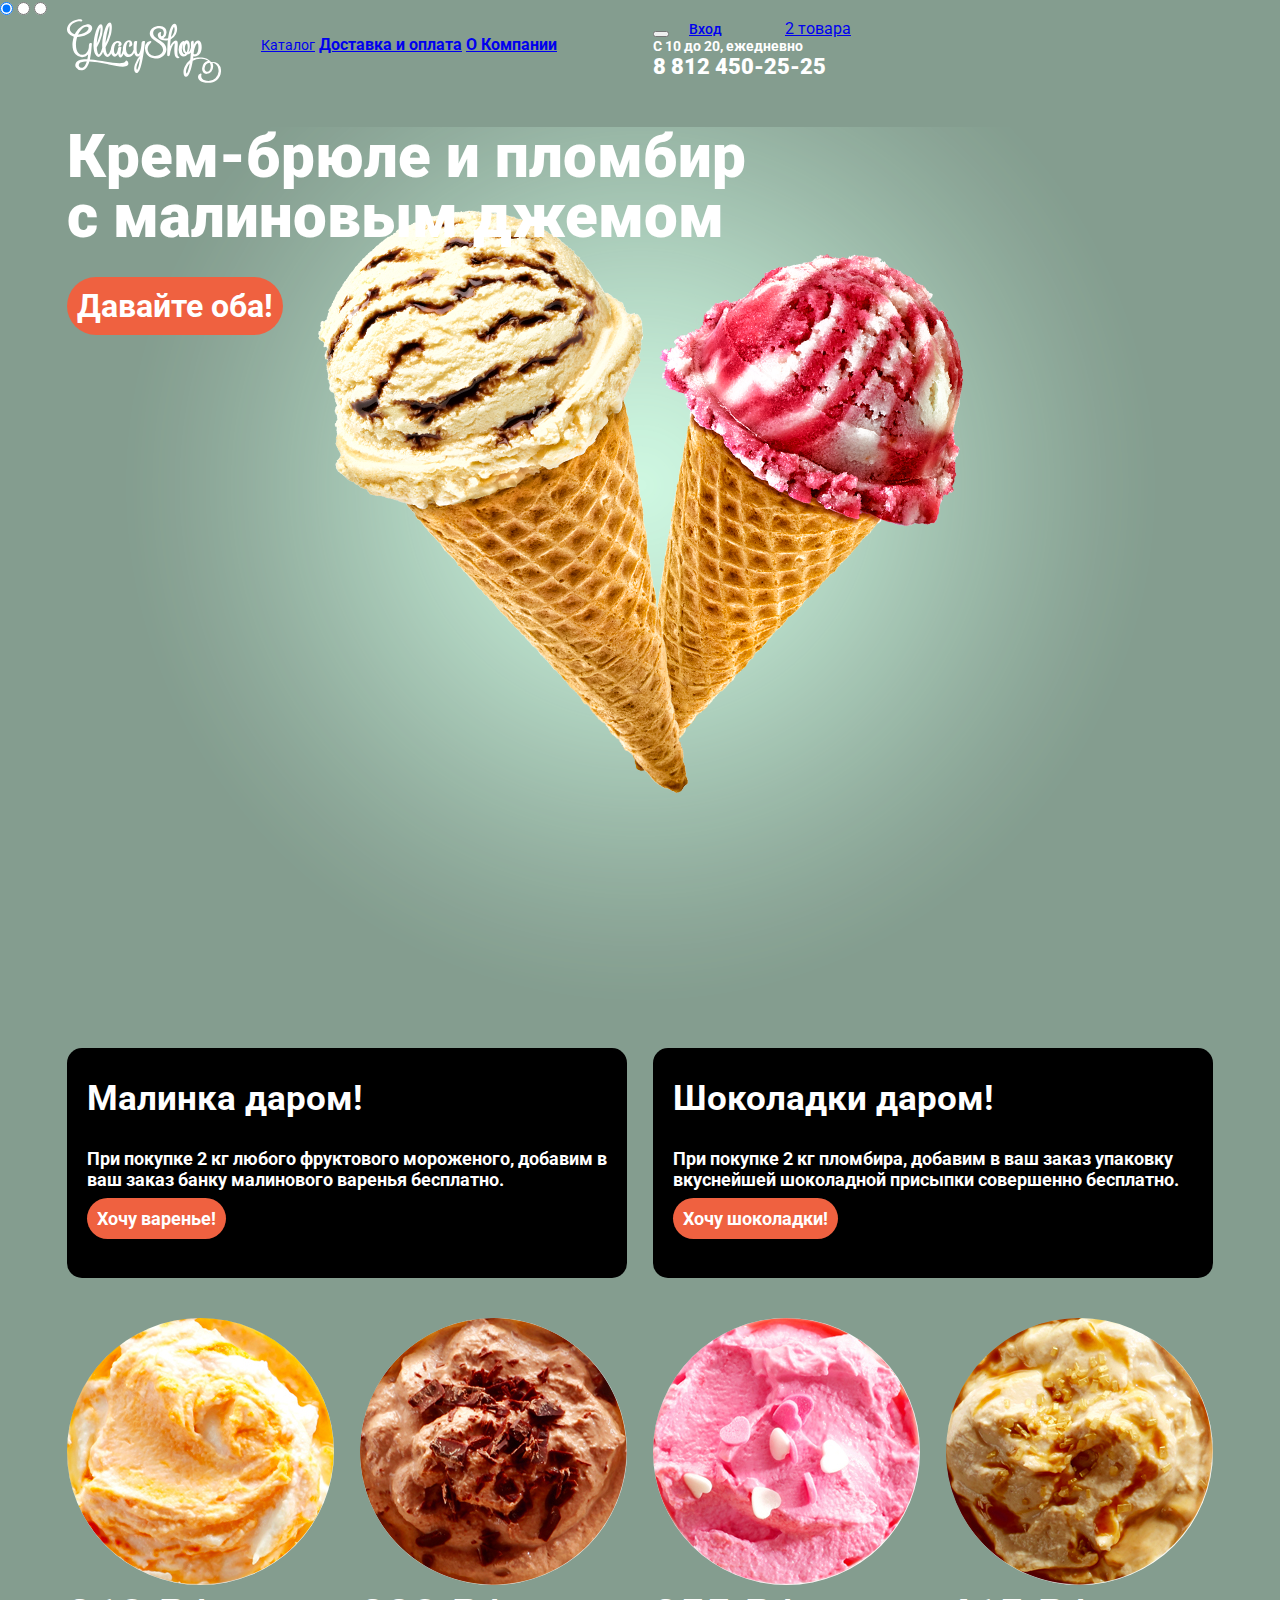
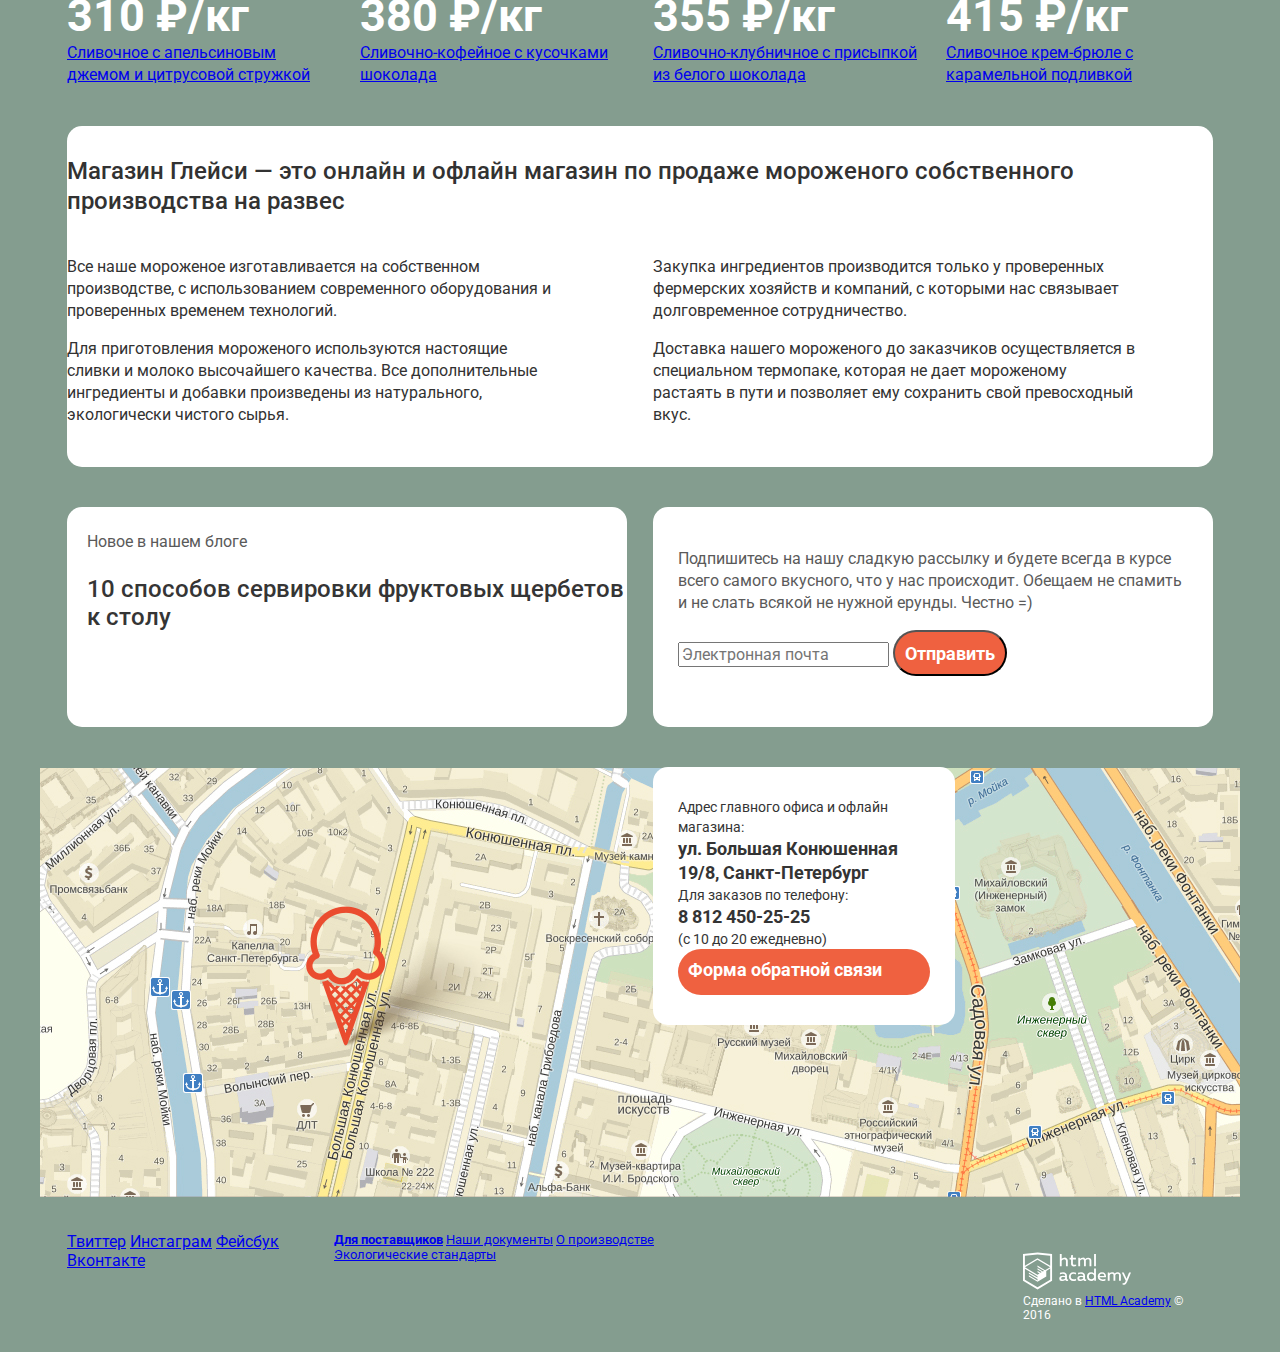
<file: index.html>
<!DOCTYPE html>
<html lang="ru">
   
    <head>
        <meta charset="utf-8">
        <title>Gllacy Shop</title>
        <link href='https://fonts.googleapis.com/css?family=Roboto:400,500,700,900&subset=latin,cyrillic' rel='stylesheet' type='text/css'>
        <link href="css/style.css" rel="stylesheet" type="text/css">
        <link href="css/normalize.css" rel="stylesheet" type="text/css">
    </head>
    
     
    
    <body>
        <input type="radio" id="slider-btn-1" name="bg-input" checked>
        <input type="radio" id="slider-btn-2" name="bg-input">
        <input type="radio" id="slider-btn-3" name="bg-input">
        <header class="main-header">
            <div class="container clearfix">
                <div class="main-content-left">
                    <div class="header-logo">
                        <img src="img/logo.svg" width="154" height="64" alt="Gllacy Shop">
                    </div>
                    <nav class="main-navigation">
                        <ul class="navigation-menu">
                            <li class="navigation-menu-dropdown">
                                <a href="catalog.html">Каталог</a>
                                    <ul>
                                        <li>
                                            <a class="navigation-menu-special" href="#">Новинки</a>
                                        </li>
                                        <li>
                                            <a href="#">Сливочное</a>
                                        </li>
                                        <li>
                                            <a href="#">Щербеты</a>
                                        </li>
                                        <li>
                                            <a href="#">Фруктовый лед</a>
                                        </li>
                                        <li>
                                            <a href="#">Мелорин</a>
                                        </li>
                                    </ul>
                            </li>
                            <li>
                                <a href="#">Доставка и оплата</a>
                            </li>
                            <li>
                                <a href="#">О Компании</a>
                            </li>
                        </ul>
                    </nav>
                </div>
                <div class="main-content-right">
                    <div class="search inline-block">
                        <form action="#" method="get">
                            <button class="search-btn" type="submit">
                                <div class="search-form">
                                    <input type="search" placeholder="Что ищем?">
                                </div>
                            </button>
                        </form>
                    </div>               
                    <div class="authorization inline-block">
                        <a class="authorization-title" href="#">Вход</a>
                        <div class="authorization-form">
                            <form action="#" method="post">
                                <input type="text" placeholder="Электронная почта">
                                <input type="password" placeholder="Пароль">
                                <input class="btn primary-btn small-btn" type="submit" value="Войти">
                                <span class="authorization-help">
                                    <a href="#">Забыли пароль?</a>
                                    <a href="#">Новая регистрация</a>
                                </span>
                            </form>
                        </div>
                    </div>
                    <div class="cart inline-block">
                        <a class="cart-title" href="#">2 товара</a>
                        <div class="cart-form">
                            <div class="cart-item">
                                <table>
                                    <tr>
                                        <td>
                                            <button class="cart-item-delete"></button>
                                        </td>
                                        <td>
                                            <img src="img/ice-miniature-1.jpg" width="33" height="33" alt="Пломбир с апельсиновым джемом">
                                        </td>
                                        <td>
                                            Пломбир с апельсиновым джемом
                                        </td>
                                        <td>
                                            1,5 кг <span class="cart-item-weight-gray">х 200 руб.</span>
                                        </td>
                                        <td>
                                            300 руб.
                                        </td>
                                    </tr>
                                </table>
                            </div>
                            <div class="cart-item">
                                <table>
                                    <tr>
                                        <td>
                                            <button class="cart-item-delete"></button>
                                        </td>
                                        <td>
                                            <figure>
                                            <img src="img/ice-miniature-2.jpg" width="33" height="33" alt="Клубничный пломбир с присыпкой из белого шоколада">
                                                <figcaption>
                                                Клубничный пломбир с присыпкой из белого шоколада
                                                </figcaption>
                                            </figure>
                                        </td>
                                        <td>
                                            1,5 кг <span class="cart-item-weight-gray">х 300 руб.</span>
                                        </td>
                                        <td>
                                            450 руб.
                                        </td>
                                    </tr>
                                </table>
                            </div>
                            <div class="cart-price">
                                Итого: <span class="cart-price-total">750 руб.</span>
                            </div>
                            <a class="btn primary-btn small-btn" href="#">Оформить заказ</a>
                        </div>
                    </div>
                    <div class="information-block">
                        <div class="hours-header">С 10 до 20, ежедневно</div>
                        <div class="phone-header">8 812 450-25-25</div>
                    </div>
                </div>
            </div>
        </header>
            <main class="container">
                <div class="bg">
                    <div class="page">
                        <main class="page-content">
                            <section class="main-slider">
                                <div class="slider-content">
                                    <div class="slider-slide">
                                        <h1 class="title-slider">Крем-брюле и&nbsp;пломбир с&nbsp;малиновым джемом</h1>
                                        <a class="btn primary-btn big-btn" href="#">Давайте оба!</a>
                                    </div>
                                    <div class="slider-slide">
                                        <h1 class="title-slider">Шоколадный пломбир и лимонный сорбет</h1>
                                        <a class="btn primary-btn big-btn" href="#">Давайте оба!</a>
                                    </div>
                                    <div class="slider-slide">
                                        <h1 class="title-slider">Пломбир с помадкой и клубничный щербет</h1>
                                        <a class="btn primary-btn big-btn" href="#">Давайте оба!</a>
                                    </div>
                                </div>
                                <div class="slider-controls">
                                    <label class="slider-btn slider-btn-1" for="slider-btn-1"></label>
                                    <label class="slider-btn slider-btn-2" for="slider-btn-2"></label>
                                    <label class="slider-btn slider-btn-3" for="slider-btn-3"></label>
                                </div>
                            </section>
                         </main>
                    </div>
                </div>
                <section class="promo clearfix">
                    <div class="main-content-left">
                        <div class="promo-banner">
                            <div class="promo-raspberries">
                                <h2 class="promo-banner-title">Малинка даром!</h2>
                                <p class="promo-banner-text">При покупке 2 кг любого фруктового мороженого, добавим в ваш заказ банку малинового варенья бесплатно.</p>
                                <a class="btn primary-btn medium-btn" href="#">Хочу варенье!</a>
                            </div>
                        </div>
                    </div>
                    <div class="main-content-right">
                        <div class="promo-banner">
                            <div class="promo-chocolate">
                                <h2 class="promo-banner-title">Шоколадки даром!</h2>
                                <p class="promo-banner-text">При покупке 2 кг пломбира, добавим в ваш заказ упаковку вкуснейшей шоколадной присыпки совершенно бесплатно.</p>
                                <a class="btn primary-btn medium-btn" href="#">Хочу шоколадки!</a>
                            </div>
                        </div>
                    </div>
                </section>
                <section class="catalog clearfix">
                    <div class="catalog-item">
                        <div class="catalog-img">
                            <img src="img/item-1.jpg" width="267" height="267" alt="Сливочное с апельсиновым джемом и цитрусовой стружкой">
                        </div>
                        <div class="catalog-price">
                            310 <span class="catalog-price-rubles">₽</span>/кг
                        </div>
                        <a class="catalog-name" href="#">Сливочное с апельсиновым джемом и цитрусовой стружкой</a>
                        <button class="btn primary-btn small-btn">Быстрый просмотр</button>
                    </div>
                    <div class="catalog-item">
                        <div class="catalog-img">
                            <img src="img/item-2.jpg" width="267" height="267" alt="Сливочно-кофейное с кусочками шоколада">
                        </div>
                        <div class="catalog-price">
                            380 <span class="catalog-price-rubles">₽</span>/кг
                        </div>
                        <a class="catalog-name" href="#">Сливочно-кофейное с кусочками шоколада</a>
                        <button class="btn primary-btn small-btn">Быстрый просмотр</button>
                    </div>
                    <div class="catalog-item">
                        <div class="catalog-img">
                            <img src="img/item-3.jpg" width="267" height="267" alt="Сливочно-клубничное с присыпкой из белого шоколада">
                        </div>
                        <div class="catalog-price">
                            355 <span class="catalog-price-rubles">₽</span>/кг
                        </div>
                        <a class="catalog-name" href="#">Сливочно-клубничное с присыпкой из белого шоколада</a>
                        <button class="btn primary-btn small-btn">Быстрый просмотр</button>
                    </div>
                    <div class="catalog-item">
                        <div class="catalog-img">
                            <img src="img/item-4.jpg" width="267" height="267" alt="Сливочное крем-брюле с карамельной подливкой">
                        </div>
                        <div class="catalog-price">
                            415 <span class="catalog-price-rubles">₽</span>/кг
                        </div>
                        <a class="catalog-name" href="#">Сливочное крем-брюле с карамельной подливкой</a>
                        <button class="btn primary-btn small-btn">Быстрый просмотр</button>
                    </div>
                </section>
                <section class="qualities clearfix">
                    <h3 class="qualities-title">Магазин Глейси  — это онлайн и офлайн магазин по продаже мороженого собственного производства на развес</h3>
                    <div class="main-content-left">
                        <div class="quality-text quality-ice">
                            <p>Все наше мороженое изготавливается на собственном производстве, с использованием современного оборудования и проверенных временем технологий.</p>
                        </div>
                        
                        <div class="quality-text quality-leaf">
                            <p>Для приготовления мороженого используются настоящие сливки и молоко высочайшего качества. Все дополнительные ингредиенты и добавки произведены из натурального, экологически чистого сырья.</p>
                        </div>
                    </div>
                    <div class="main-content-right">
                        <div class="quality-text quality-cow">
                            <p>Закупка ингредиентов  производится только у проверенных фермерских хозяйств и компаний, с которыми нас связывает долговременное сотрудничество.</p>
                        </div>
                        <div class="quality-text quality-thermometer">
                            <p>Доставка нашего мороженого до заказчиков осуществляется в специальном термопаке, которая не дает мороженому растаять в пути и позволяет ему сохранить свой превосходный вкус.</p>
                        </div>
                    </div>
                </section>
                <section class="banner clearfix">
                    <div class="main-content-left">
                        <div class="blog-banner">
                            <div class="blog-banner-new">Новое в нашем блоге</div>
                            <h3 class="blog-banner-title">10 способов сервировки фруктовых щербетов к столу</h3>
                        </div>    
                    </div>
                    <div class="main-content-right">
                        <div class="newsletter-banner">
                            <p class="newsletter-banner-text">Подпишитесь на нашу сладкую рассылку и будете всегда в курсе всего самого вкусного, что у нас происходит. Обещаем не спамить и не слать всякой не нужной ерунды. Честно =)</p>
                            <form>
                                <input type="text" placeholder="Электронная почта">
                                <input class="btn primary-btn medium-btn" type="submit" value="Отправить">
                            </form>
                        </div> 
                    </div>
                </section>
            </main>
            <section class="main-map">
                <div class="container clearfix">
                    <div class="main-content-right">
                        <div class="contacts-block">
                            <div class="contacts-block-office">
                                Адрес главного офиса и офлайн магазина:
                                <b>ул. Большая Конюшенная 19/8, Санкт-Петербург</b>
                            </div>
                            <div class="contacts-block-phone">
                                Для заказов по телефону:
                                <b>8 812 450-25-25</b>
                                (с 10 до 20 ежедневно)
                            </div>
                            <a class="btn primary-btn medium-btn" href="#">Форма обратной связи</a>
                        </div>
                        <div class="feedback-form">
                            <div class="feedback-form-title">
                                Мы обязательно вам ответим!
                            </div>
                            <button class="feedback-form-close"></button>
                            <form action="#" method="post">
                                <input type="text" placeholder="Как вас зовут?">
                                <input type="email" placeholder="Ваша почта для ответа?">
                                <textarea>Напишите что-нибудь...</textarea>
                                <input class="btn primary-btn medium-btn" type="submit" value="Отправить">
                            </form>
                        </div>
                    </div>
                </div>
            </section>
            <footer class="main-footer">
                <div class="container clearfix">
                    <section class="footer-social">
                        <a class="social-btn twitter-btn" href="#">Твиттер</a>
                        <a class="social-btn instagram-btn" href="#">Инстаграм</a>
                        <a class="social-btn fb-btn" href="#">Фейсбук</a>
                        <a class="social-btn vk-btn" href="#">Вконтакте</a>
                    </section>
                    <section class="footer-links">
                        <a class="footer-links-special" href="#">Для поставщиков</a>
                        <a href="#">Наши документы</a>
                        <a href="#">О производстве</a>
                        <a href="#">Экологические стандарты</a>
                    </section>
                    <section class="footer-copyright">
                        <div class="footer-logo">
                            <img src="img/logo-htmlacademy.svg" width="108" height="38" alt="HTML Academy">
                        </div>
                        <div class="footer-links-copyright">
                        Сделано в <a href="#">HTML Academy</a> © 2016
                        </div>
                    </section>
                </div>
            </footer>
    </body>
</file>
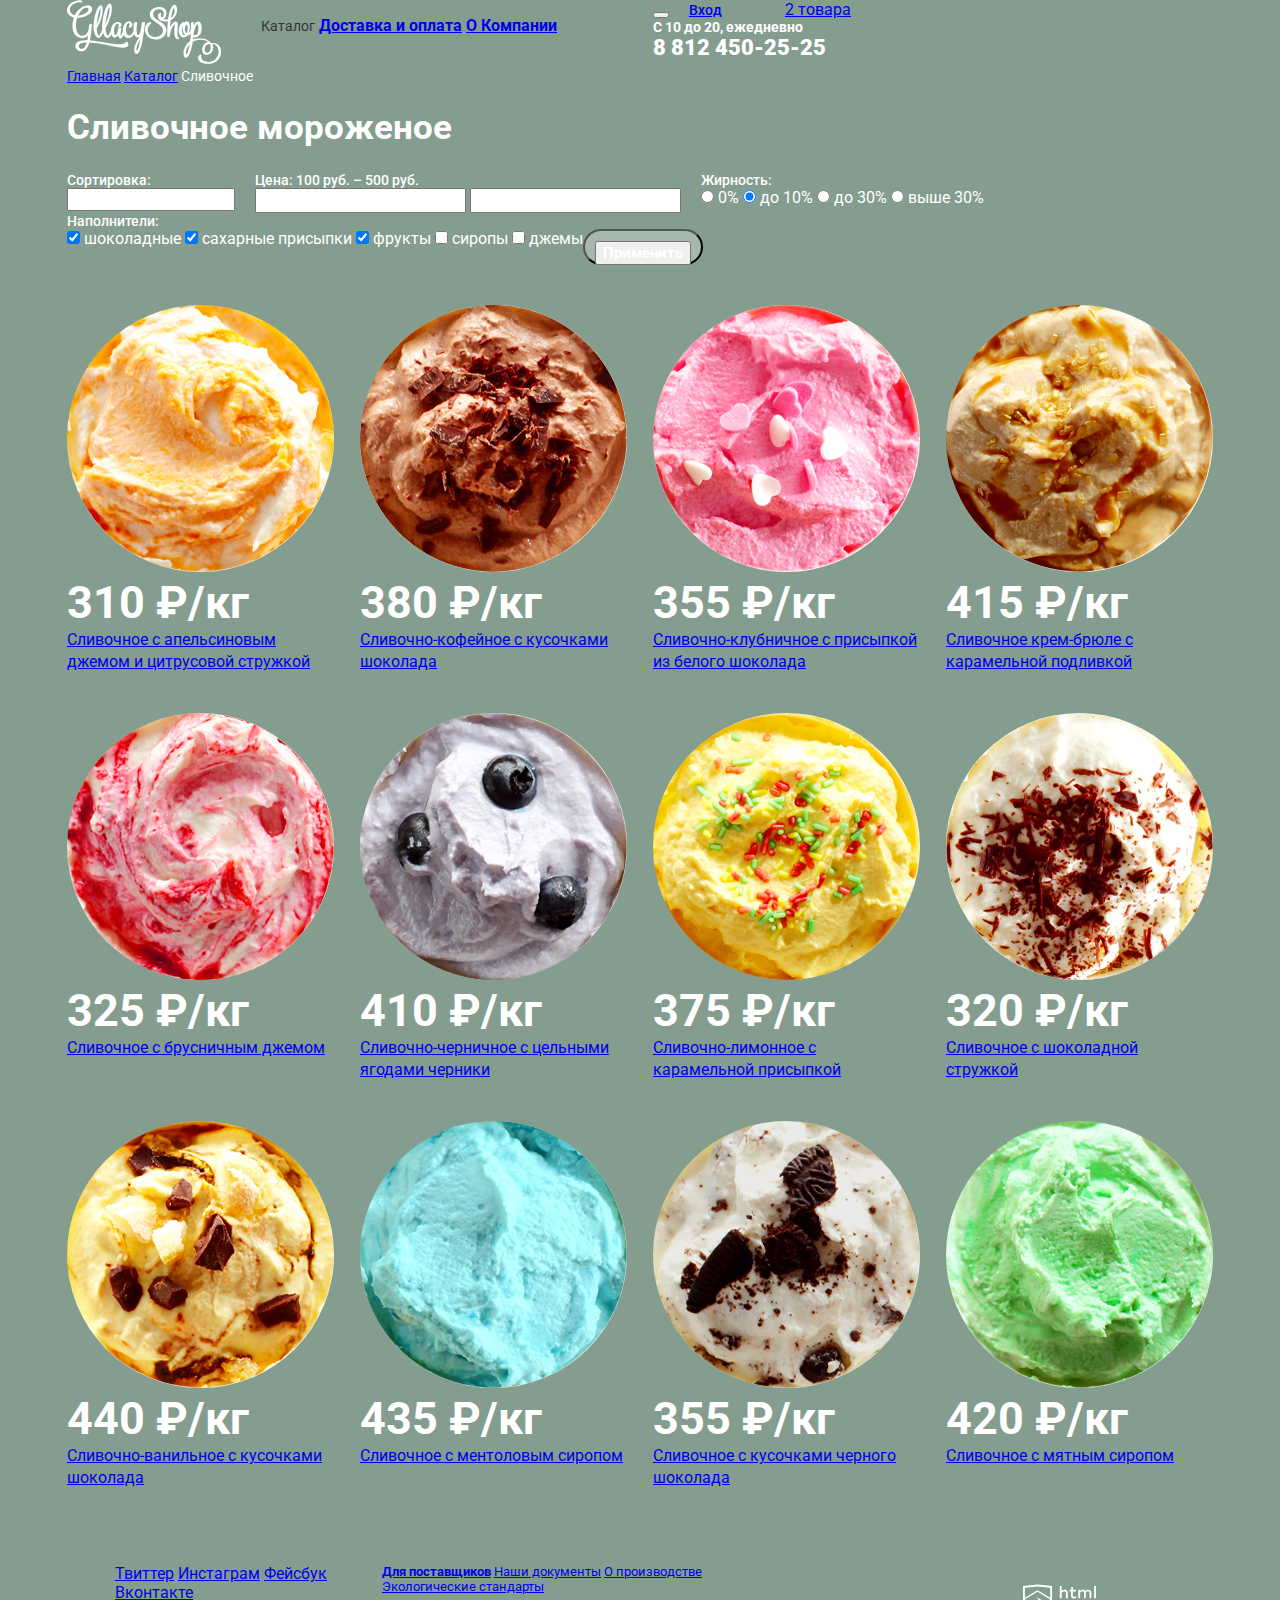
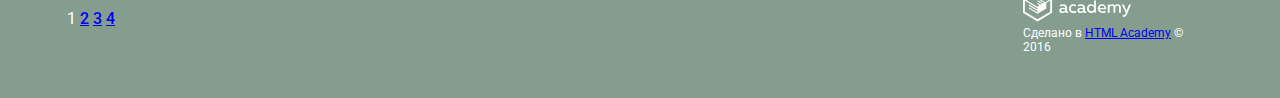
<file: catalog.html>
<!DOCTYPE html>
<html lang="ru">
   
    <head>
        <meta charset="utf-8">
        <title>Gllacy Shop</title>
        <link href='https://fonts.googleapis.com/css?family=Roboto:400,500,700,900&subset=latin,cyrillic' rel='stylesheet' type='text/css'>
        <link href="css/style.css" rel="stylesheet" type="text/css">
        <link href="css/normalize.css" rel="stylesheet" type="text/css">
    </head>
    
    <body>
        <header class="main-header">
            <div class="container clearfix">
                <div class="main-content-left">
                    <div class="header-logo">
                        <a href="index.html"><img src="img/logo.svg" width="154" height="64" alt="Gllacy Shop"></a>
                    </div>
                    <nav class="main-navigation">
                        <ul class="navigation-menu">
                            <li class="navigation-menu-dropdown">
                                <span class="main-navigation-active">Каталог</span>
                                    <ul>
                                        <li>
                                            <a class="navigation-menu-special" href="#">Новинки</a>
                                        </li>
                                        <li>
                                            <a href="#">Сливочное</a>
                                        </li>
                                        <li>
                                            <a href="#">Щербеты</a>
                                        </li>
                                        <li>
                                            <a href="#">Фруктовый лед</a>
                                        </li>
                                        <li>
                                            <a href="#">Мелорин</a>
                                        </li>
                                    </ul>
                            </li>
                            <li>
                                <a href="#">Доставка и оплата</a>
                            </li>
                            <li>
                                <a href="#">О Компании</a>
                            </li>
                        </ul>
                    </nav>
                </div>
                <div class="main-content-right">
                    <div class="search inline-block">
                        <form action="#" method="get">
                            <button class="search-btn" type="submit">
                                <div class="search-form">

                                <input type="search" placeholder="Что ищем?">

                                </div>
                            </button>
                        </form>
                    </div>               
                    <div class="authorization inline-block">
                        <a class="authorization-title" href="#">Вход</a>
                        <div class="authorization-form">
                            <form action="#" method="post">
                                <input type="text" placeholder="Электронная почта">
                                <input type="password" placeholder="Пароль">
                                <input class="btn primary-btn small-btn" type="submit" value="Войти">
                                <span class="authorization-help">
                                    <a href="#">Забыли пароль?</a>
                                    <a href="#">Новая регистрация</a>
                                </span>
                            </form>
                        </div>
                    </div>
                    <div class="cart inline-block">
                        <a class="cart-title" href="#">2 товара</a>
                        <div class="cart-form">
                            <div class="cart-item">
                                <table>
                                    <tr>
                                        <td>
                                            <button class="cart-item-delete"></button>
                                        </td>
                                        <td>
                                            <img src="img/ice-miniature-1.jpg" width="33" height="33" alt="Пломбир с апельсиновым джемом">
                                        </td>
                                        <td>
                                            Пломбир с апельсиновым джемом
                                        </td>
                                        <td>
                                            1,5 кг <span class="cart-item-weight-gray">х 200 руб.</span>
                                        </td>
                                        <td>
                                            300 руб.
                                        </td>
                                    </tr>
                                </table>
                            </div>
                            <div class="cart-item">
                                <table>
                                    <tr>
                                        <td>
                                            <button class="cart-item-delete"></button>
                                        </td>
                                        <td>
                                            <figure>
                                            <img src="img/ice-miniature-2.jpg" width="33" height="33" alt="Клубничный пломбир с присыпкой из белого шоколада">
                                                <figcaption>
                                                Клубничный пломбир с присыпкой из белого шоколада
                                                </figcaption>
                                            </figure>
                                        </td>
                                        <td>
                                            1,5 кг <span class="cart-item-weight-gray">х 300 руб.</span>
                                        </td>
                                        <td>
                                            450 руб.
                                        </td>
                                    </tr>
                                </table>
                            </div>
                            <div class="cart-price">
                                Итого: <span class="cart-price-total">750 руб.</span>
                            </div>
                            <a class="btn primary-btn small-btn" href="#">Оформить заказ</a>
                        </div>
                    </div>
                    <div class="information-block">
                        <div class="hours-header">С 10 до 20, ежедневно</div>
                        <div class="phone-header">8 812 450-25-25</div>
                    </div>
                </div>
            </div>
        </header>
            <main class="container">
                <section class="catalog-header">
                   <div class="catalog-breadcrumbs">
                        <a href="#">Главная</a>
                        <a href="#">Каталог</a>
                        <span class="catalog-breadcrumbs-active">Сливочное</span>
                    </div>
                </section>
                <section class="catalog-filter clearfix">
                    <h2 class="catalog-title">Сливочное мороженое</h2>
                    <form action="#" method="post">
                        <div class="catalog-filter-sort">
                            <div class="catalog-filter-title">Сортировка:</div>
                            <select class="catalog-filter-select">
                                <option>по популярности</option>
                                <option>сначала недорогие</option>
                                <option>сначала дорогие</option>
                                <option>по жирности</option>
                            </select>
                        </div>
                        <div class="catalog-filter-price">
                            <div class="catalog-filter-title">Цена: 100 руб. – 500 руб.</div>
                            <div class="catalog-filter-range">
                                <div class="catalog-filter-range-controls">
                                    <div class="range-scale">
                                        <div class="range-bar"></div>
                                    </div>
                                    <div class="toggle min-toggle"></div>
                                    <div class="toggle max-toggle"></div>
                                </div>
                                <div class="price-controls">
                                    <input class="min-price" type="text" value="50">
                                    <input class="max-price" type="text" value="1 000">
                                </div>
                            </div>
                        </div>
                        <div class="catalog-filter-fat">
                            <div class="catalog-filter-title">Жирность:</div>
                            <label for="before-0">
                                <input type="radio" name="before-0" id="before-0"> 0%
                            </label>
                            <label for="before-10">
                                <input type="radio" name="before-10" id="before-10" checked> до 10%
                            </label>
                            <label for="before-30">
                                <input type="radio" name="before-30" id="before-30"> до 30%
                            </label>
                            <label for="higher-30">
                                <input type="radio" name="higher-30" id="higher-30"> выше 30%
                            </label>
                        </div>
                        <div class="catalog-filter-fillers">
                            <div class="catalog-filter-title">Наполнители:</div>
                            <label for="chocolate">
                                <input type="checkbox" name="chocolate" id="chocolate" checked> шоколадные
                            </label>
                            <label for="sugar-topping">
                                <input type="checkbox" name="sugar-topping" id="sugar-topping" checked> сахарные присыпки
                            </label>
                            <label for="fruit">
                                <input type="checkbox" name="fruit" id="fruit" checked> фрукты
                            </label>
                            <label for="syrups">
                                <input type="checkbox" name="syrups" id="syrups"> сиропы
                            </label>
                            <label for="jams">
                                <input type="checkbox" name="jams" id="jams"> джемы
                            </label>
                            <button class="btn secondary-btn small-btn">
                                <input type="submit" value="Применить">
                            </button>
                        </div>
                    </form>
                </section>
                <section class="catalog clearfix">
                    <div class="catalog-item">
                        <div class="catalog-img">
                            <img src="img/item-1.jpg" width="267" height="267" alt="Сливочное с апельсиновым джемом и цитрусовой стружкой">
                        </div>
                        <div class="catalog-price">
                            310 <span class="catalog-price-rubles">₽</span>/кг
                        </div>
                        <a class="catalog-name" href="#">Сливочное с апельсиновым джемом и цитрусовой стружкой</a>
                        <button class="btn primary-btn small-btn">Быстрый просмотр</button>
                    </div>
                    <div class="catalog-item">
                        <div class="catalog-img">
                            <img src="img/item-2.jpg" width="267" height="267" alt="Сливочно-кофейное с кусочками шоколада">
                        </div>
                        <div class="catalog-price">
                            380 <span class="catalog-price-rubles">₽</span>/кг
                        </div>
                        <a class="catalog-name" href="#">Сливочно-кофейное с кусочками шоколада</a>
                        <button class="btn primary-btn small-btn">Быстрый просмотр</button>
                    </div>
                    <div class="catalog-item">
                        <div class="catalog-img">
                            <img src="img/item-3.jpg" width="267" height="267" alt="Сливочно-клубничное с присыпкой из белого шоколада">
                        </div>
                        <div class="catalog-price">
                            355 <span class="catalog-price-rubles">₽</span>/кг
                        </div>
                        <a class="catalog-name" href="#">Сливочно-клубничное с присыпкой из белого шоколада</a>
                        <button class="btn primary-btn small-btn">Быстрый просмотр</button>
                    </div>
                    <div class="catalog-item">
                        <div class="catalog-img">
                            <img src="img/item-4.jpg" width="267" height="267" alt="Сливочное крем-брюле с карамельной подливкой">
                        </div>
                        <div class="catalog-price">
                            415 <span class="catalog-price-rubles">₽</span>/кг
                        </div>
                        <a class="catalog-name" href="#">Сливочное крем-брюле с карамельной подливкой</a>
                        <button class="btn primary-btn small-btn">Быстрый просмотр</button>
                    </div>
                    <div class="catalog-item">
                        <div class="catalog-img">
                            <img src="img/item-5.jpg" width="267" height="267" alt="Сливочное с брусничным джемом">
                        </div>
                        <div class="catalog-price">
                            325 <span class="catalog-price-rubles">₽</span>/кг
                        </div>
                        <a class="catalog-name" href="#">Сливочное с брусничным джемом</a>
                        <button class="btn primary-btn small-btn">Быстрый просмотр</button>
                    </div>
                    <div class="catalog-item">
                        <div class="catalog-img">
                            <img src="img/item-6.jpg" width="267" height="267" alt="Сливочно-черничное с цельными ягодами черники">
                        </div>
                        <div class="catalog-price">
                            410 <span class="catalog-price-rubles">₽</span>/кг
                        </div>
                        <a class="catalog-name" href="#">Сливочно-черничное с цельными ягодами черники</a>
                        <button class="btn primary-btn small-btn">Быстрый просмотр</button>
                    </div>
                    <div class="catalog-item">
                        <div class="catalog-img">
                            <img src="img/item-7.jpg" width="267" height="267" alt="Сливочно-лимонное с карамельной присыпкой">
                        </div>
                        <div class="catalog-price">
                            375 <span class="catalog-price-rubles">₽</span>/кг
                        </div>
                        <a class="catalog-name" href="#">Сливочно-лимонное с карамельной присыпкой</a>
                        <button class="btn primary-btn small-btn">Быстрый просмотр</button>
                    </div>
                    <div class="catalog-item">
                        <div class="catalog-img">
                            <img src="img/item-8.jpg" width="267" height="267" alt="Сливочное с шоколадной стружкой">
                        </div>
                        <div class="catalog-price">
                            320 <span class="catalog-price-rubles">₽</span>/кг
                        </div>
                        <a class="catalog-name" href="#">Сливочное с шоколадной стружкой</a>
                        <button class="btn primary-btn small-btn">Быстрый просмотр</button>
                    </div>
                    <div class="catalog-item">
                        <div class="catalog-img">
                            <img src="img/item-9.jpg" width="267" height="267" alt="Сливочно-ванильное с кусочками шоколада">
                        </div>
                        <div class="catalog-price">
                            440 <span class="catalog-price-rubles">₽</span>/кг
                        </div>
                        <a class="catalog-name" href="#">Сливочно-ванильное с кусочками шоколада</a>
                        <button class="btn primary-btn small-btn">Быстрый просмотр</button>
                    </div>
                    <div class="catalog-item">
                        <div class="catalog-img">
                            <img src="img/item-10.jpg" width="267" height="267" alt="Сливочноe с ментоловым сиропом">
                        </div>
                        <div class="catalog-price">
                            435 <span class="catalog-price-rubles">₽</span>/кг
                        </div>
                        <a class="catalog-name" href="#">Сливочноe с ментоловым сиропом</a>
                        <button class="btn primary-btn small-btn">Быстрый просмотр</button>
                    </div>
                    <div class="catalog-item">
                        <div class="catalog-img">
                            <img src="img/item-11.jpg" width="267" height="267" alt="Сливочное с кусочками черного шоколада">
                        </div>
                        <div class="catalog-price">
                            355 <span class="catalog-price-rubles">₽</span>/кг
                        </div>
                        <a class="catalog-name" href="#">Сливочное с кусочками черного шоколада</a>
                        <button class="btn primary-btn small-btn">Быстрый просмотр</button>
                    </div>
                    <div class="catalog-item">
                        <div class="catalog-img">
                            <img src="img/item-12.jpg" width="267" height="267" alt="Сливочное с мятным сиропом">
                        </div>
                        <div class="catalog-price">
                            420 <span class="catalog-price-rubles">₽</span>/кг
                        </div>
                        <a class="catalog-name" href="#">Сливочное с мятным сиропом</a>
                        <button class="btn primary-btn small-btn">Быстрый просмотр</button>
                    </div>
                </section>
                <section class="catalog-pagination">
                    <a class="pagination-left" href="#"></a>
                    <span class="pagination-btn-active">1</span>
                    <a class="pagination-btn" href="#">2</a>
                    <a class="pagination-btn" href="#">3</a>
                    <a class="pagination-btn" href="#">4</a>
                    <a class="pagination-right" href="#"></a>
                </section>
            </main>
            <footer class="main-footer">
                <div class="container clearfix">
                    <section class="footer-social">
                        <a class="social-btn twitter-btn" href="#">Твиттер</a>
                        <a class="social-btn instagram-btn" href="#">Инстаграм</a>
                        <a class="social-btn fb-btn" href="#">Фейсбук</a>
                        <a class="social-btn vk-btn" href="#">Вконтакте</a>
                    </section>
                    <section class="footer-links">
                        <a class="footer-links-special" href="#">Для поставщиков</a>
                        <a href="#">Наши документы</a>
                        <a href="#">О производстве</a>
                        <a href="#">Экологические стандарты</a>
                    </section>
                    <section class="footer-copyright">
                        <div class="footer-logo">
                            <img src="img/logo-htmlacademy.svg" width="108" height="38" alt="HTML Academy">
                        </div>
                        <div class="footer-links-copyright">
                        Сделано в <a href="#">HTML Academy</a> © 2016
                        </div>
                    </section>
                </div>
            </footer>
    </body>
</file>
<file: css/style.css>
body {
    font-family: "Roboto", "Arial", sans-serif;
    line-height: normal; 
    color: #fff;
    background-color: #849d8f;
}

* {
    box-sizing: border-box;
}




/* Text styles */


.navigation-menu {
    font-size: 16px;
    font-weight: 700;
}

.navigation-menu-dropdown {
    font-size: 14px;
    color: #343434;
    font-weight: 400;
}

.navigation-menu-dropdown .navigation-menu-special {
    font-weight: 700;
}

.authorization-title {
    font-size: 14px;
    font-weight: 500;
}

.hours-header {
    font-size: 14px;
    font-weight: 700;
}

.phone-header {
    font-size: 22px;
    font-weight: 900;
}

.title-slider {
    font-size: 60px;
    line-height: 60px; 
    font-weight: 900;
}

.promo-banner-title {
    font-size: 35px;
    font-weight: 700;
}

.promo-banner-text {
    font-size: 18px;
    font-weight: 700;
}

.catalog-price {
    font-size: 45px;
    font-weight: 700;
}

.catalog-name {
    font-size: 16px;
    line-height: 22px;
    font-weight: 400;
}

.qualities-title {
    font-size: 24px;
    line-height: 30px;
    color: #323232;
    font-weight: 500;
}

.quality-text {
    font-size: 16px;
    line-height: 22px;
    color: #323232;
    font-weight: 400;
}

.blog-banner-new {
    font-size: 16px;
    color: #5a5a5a;
    font-weight: 400;
}

.blog-banner-title {
    font-size: 24px;
    color: #353535;
    font-weight: 500;
}

.newsletter-banner-text {
    font-size: 16px;
    line-height: 22px;
    color: #5a5a5a;
    font-weight: 400;    
}

.contacts-block-office {
    font-size: 14px;
    line-height: 20px;
    color: #343434;
    font-weight: 400;    
}

.contacts-block-office b {
    font-size: 18px;
    line-height: 24px;
    color: #343434;
    font-weight: 700;    
}

.contacts-block-phone {
    font-size: 14px;
    line-height: 20px;
    color: #343434;
    font-weight: 400;    
}

.contacts-block-phone b {
    font-size: 18px;
    line-height: 24px;
    color: #343434;
    font-weight: 700;    
}

.footer-links {
    font-size: 13px;
    font-weight: 400;    
}

.footer-links-special {
    font-size: 13px;
    font-weight: 700;    
}

.footer-links-copyright {
    font-size: 12px;
    font-weight: 400;    
}   

.catalog-breadcrumbs {
    font-size: 14px;
    font-weight: 400;
}

.catalog-title {
    font-size: 35px;
    line-height: 30px;
    font-weight: 700;
}

.catalog-filter-title {
    font-size: 14px;
    font-weight: 500;
}   

.catalog-filter-select {
    font-size: 16px;
    font-weight: 500;
}

.pagination-btn {
    font-size: 16px;
    font-weight: 500;
}

.medium-btn {
    font-size: 16px;
    font-weight: 500;
}

.big-btn {
    font-size: 32px;
    font-weight: 700;
}

.medium-btn {
    font-size: 18px;
    font-weight: 700;
}

.small-btn {
    font-size: 15px;
    font-weight: 700;
}




/* Grid */


.clearfix::after {
    content: "";
    display: table;
    clear: both;
}

.container {
    width: 1200px;
    padding: 0 27px; 
    margin: 0 auto;
}

.main-content-left {
    float: left;
    width: 560px;
    margin-right: 26px;
}

.main-content-right {
    float: right;
    width: 560px;
}

.header-logo {
    width: 154px;
    float: left;
}

.main-navigation {
    min-width: 400px;
    float: left;
}

.inline-block {
    display: inline-block;
}


.search {
    width: 32px;
}

.authorization {
    width: 92px;
}

.cart {
    width: 117px;
}

.main-header {
    margin-bottom: 0px;
}

.main-slider {
    width: 1146px;
    height: 881px;
    margin: 0 auto;
    margin-bottom: 40px;
}

.promo-banner {
    min-height: 230px;
    padding: 1px 20px 20px 20px;
}

.promo {
    margin-bottom: 40px;
}

.blog-banner {
    min-height: 220px;
    padding-top: 25px;
    padding-left: 20px;
}

.newsletter-banner {
    min-height: 220px;
    padding-top: 40px;
    padding-bottom: 40px;
    padding: 25px;
}

.qualities {
    margin-bottom: 40px;
    padding-bottom: 25px;
}

.qualities-title {
    width: 1100px;
    padding-top: 30px;
}

.quality-text {
    width: 485px;
}

.banner {
    margin-bottom: 40px;
}

.catalog-item {
    float: left;
    width: 267px;
    margin-right: 26px;
}

.catalog-item:nth-child(4n+4) {
    margin-right: 0px;
}

.catalog-item:nth-child(n+5) {
    margin-top: 40px;
}

.catalog {
    margin-bottom: 40px;
}

.main-footer {
    padding-top: 35px;
    padding-bottom: 30px;
    min-width: 1146px;
}

.footer-social {
    float: left;
    width: 267px;
}

.footer-links {
    float: left;
    width: 400px;
}

.footer-copyright {
    padding-top: 20px;
    float: right;
    width: 190px;
}

.contacts-block {
    width: 302px;
    padding: 30px 25px 30px 25px;
}

.contacts-block-office b,
.contacts-block-phone b {
    display: block;
}

.contacts-block .btn {
    display: block;
}

.catalog-filter-sort {
    float: left;
    margin-right: 20px;
}

.catalog-filter-price {
    float: left;
    margin-right: 20px;
}

.catalog-filter-fat {
    float: left;
}

.catalog-filter-fillers {
    float: left;
}

.catalog-filter-fillers .btn {
    float: right;
}

.catalog-filter {
    margin-bottom: 40px;
}

.catalog-pagination {
    float: left;
    margin-top: 80px;
    margin-bottom: 40px;
}







/* Navigation */

.navigation-menu li {
    display: inline-block;
}




/* Background */

.qualities, .blog-banner, .newsletter-banner, .contacts-block {
    border-radius: 15px;
    background: #fff;
}

.promo-banner {
    border-radius: 15px;
    background: #000;
}

.main-map {
    height: 430px;
    background: url(../img/map.jpg) no-repeat center;
}




/* Images */


.catalog-img img {
    width: 267px;
    height: 267px;
    border-radius: 50%;
}



/* Buttons */


.btn {
    text-decoration: none;
    color: #fff;
}

.primary-btn {
    background-color: #ef6140;
} 

.secondary-btn {
    background-color: #a6b7ad;
}

.small-btn {
    height: 36px;
    padding: 10px;
    border-radius: 18px;
}

.medium-btn {
    height: 46px;
    padding: 10px;
    border-radius: 23px;
}

.big-btn {
    height: 67px;
    padding: 10px;
    border-radius: 32px;
}



/* Slider */

.bg {
    background-color: #849d8f;
    background-image: url(../img/slider-1.png);
    background-repeat: no-repeat;
    background-position: center;
}

.slider-slide:nth-child(2) {
    display: none;
}

.slider-slide:nth-child(3) {
    display: none;
}

.title-slider {
    width: 680px;
}

.main-slider .btn{
    
}
/* Default state */

.navigation-menu-dropdown ul,
.search .search-form,
.authorization .authorization-form,
.cart .cart-form,
.catalog-item button,
.feedback-form{
    display: none;
}


/* Icons */
</file>
